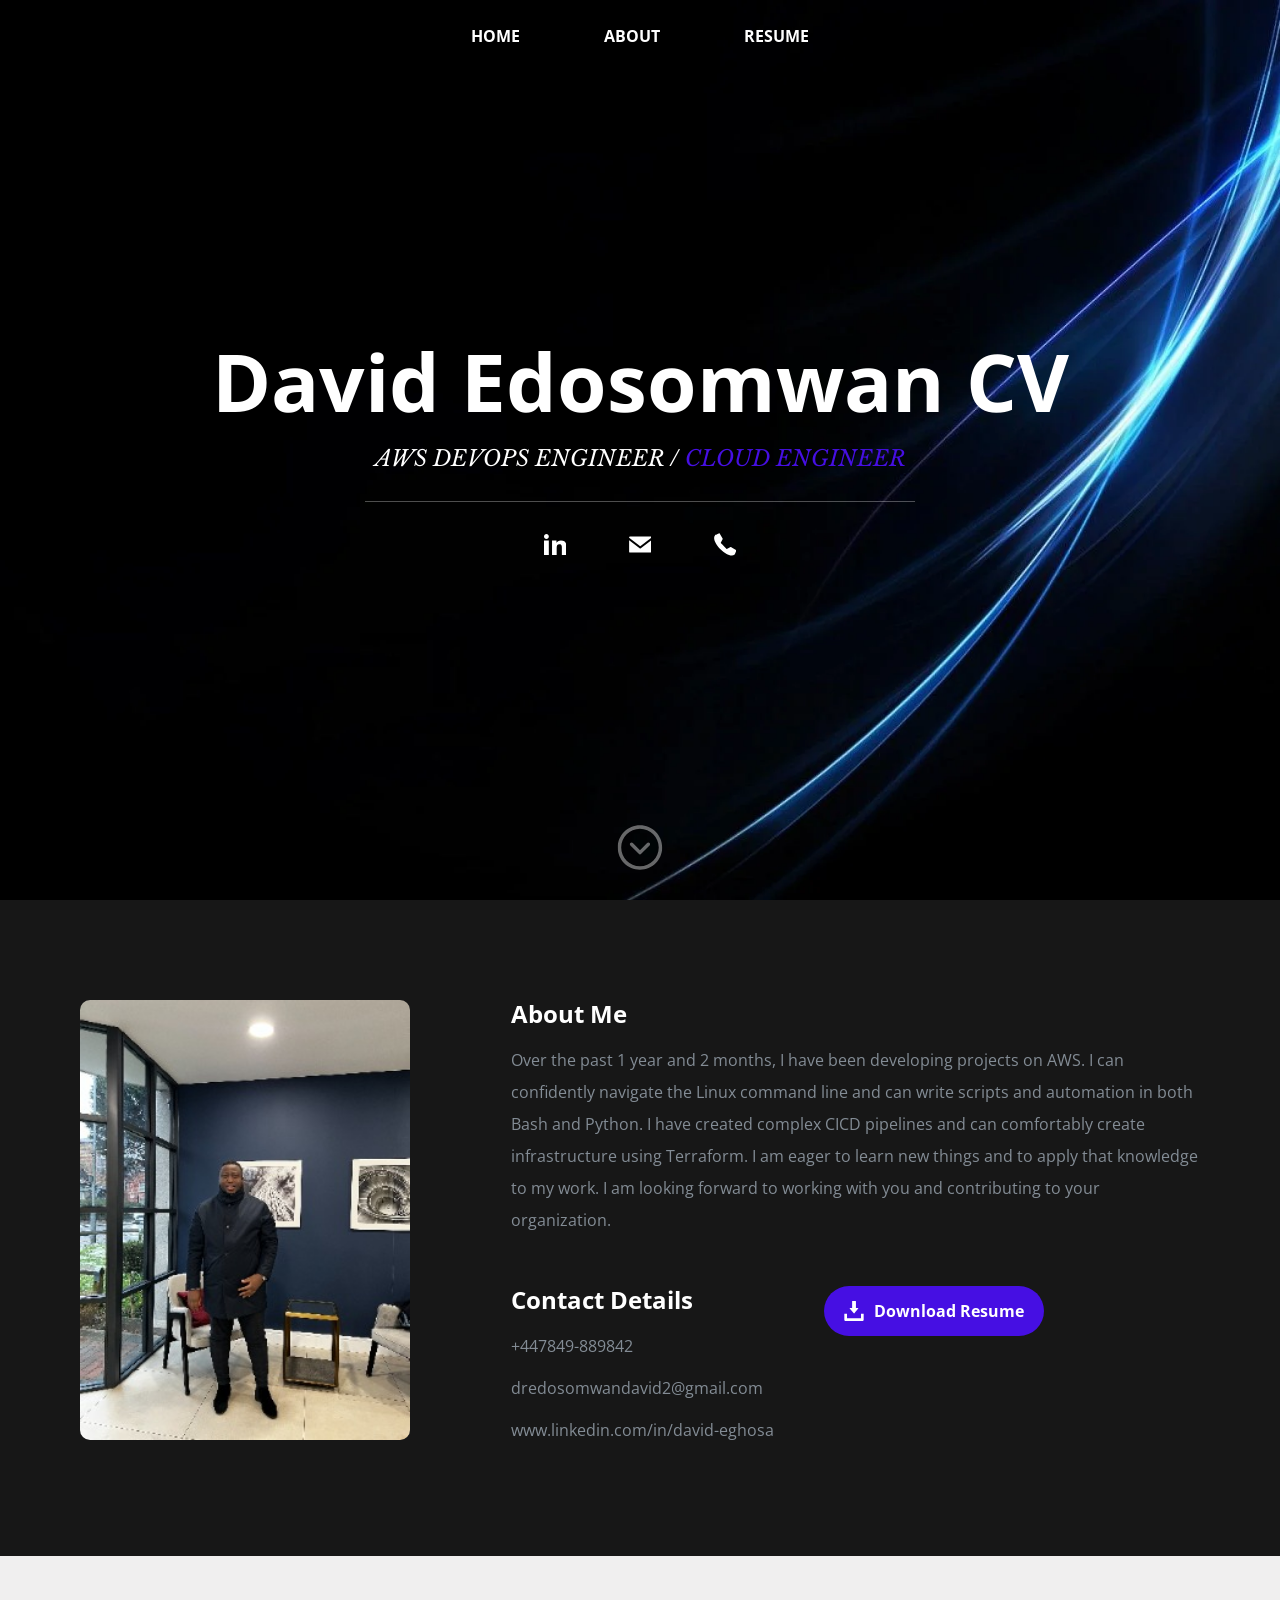
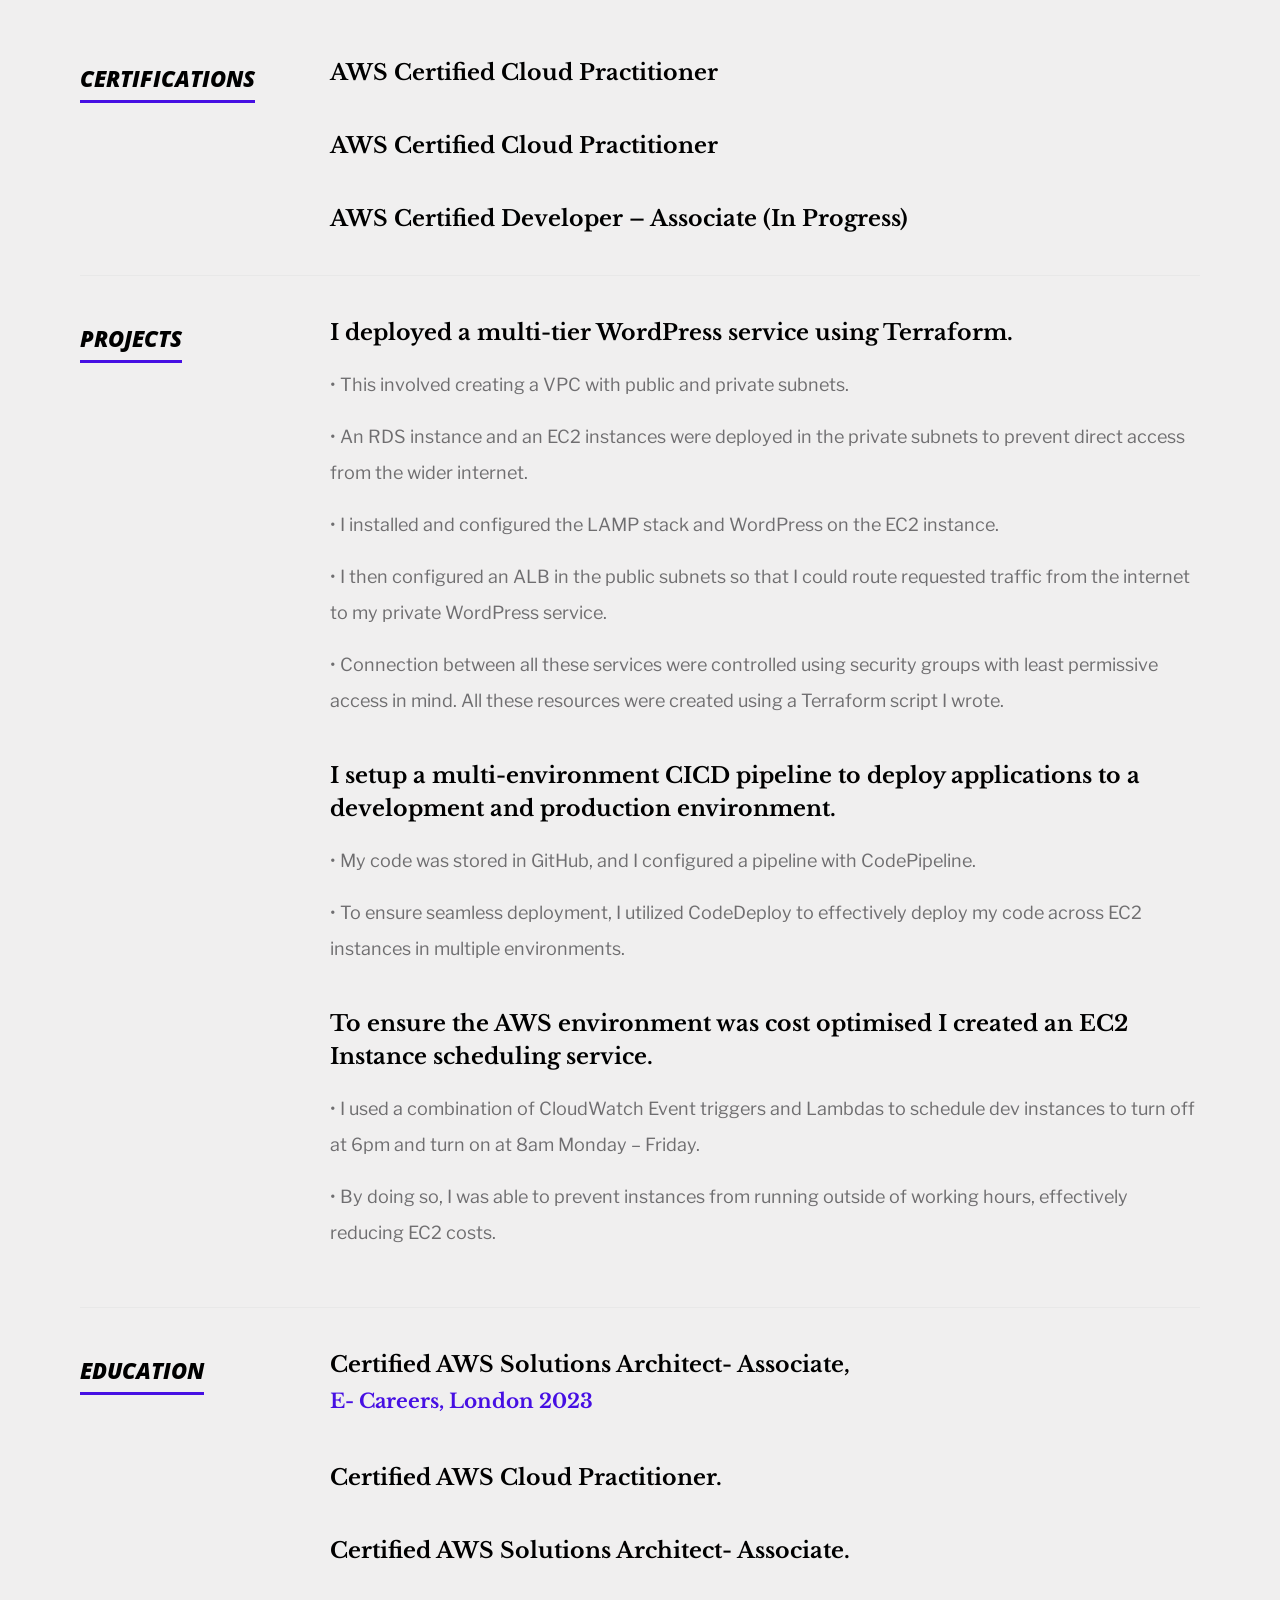
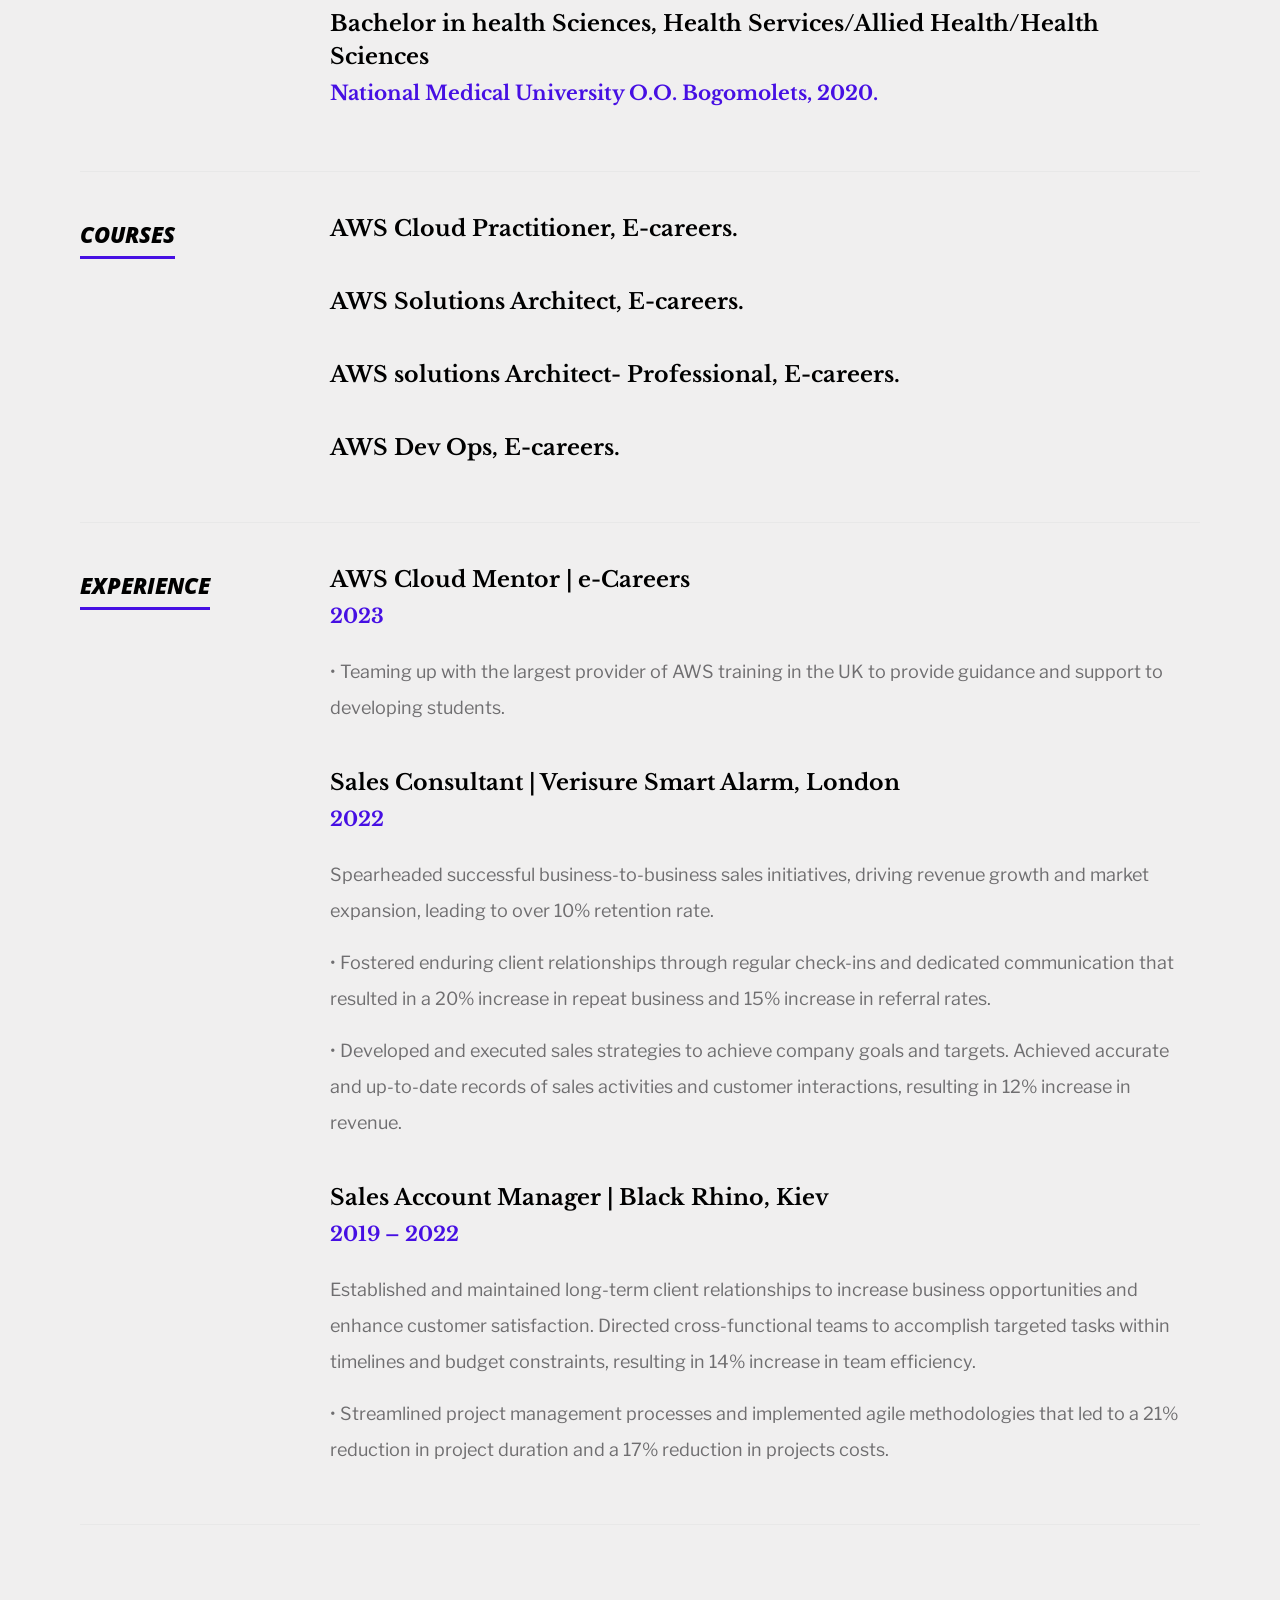
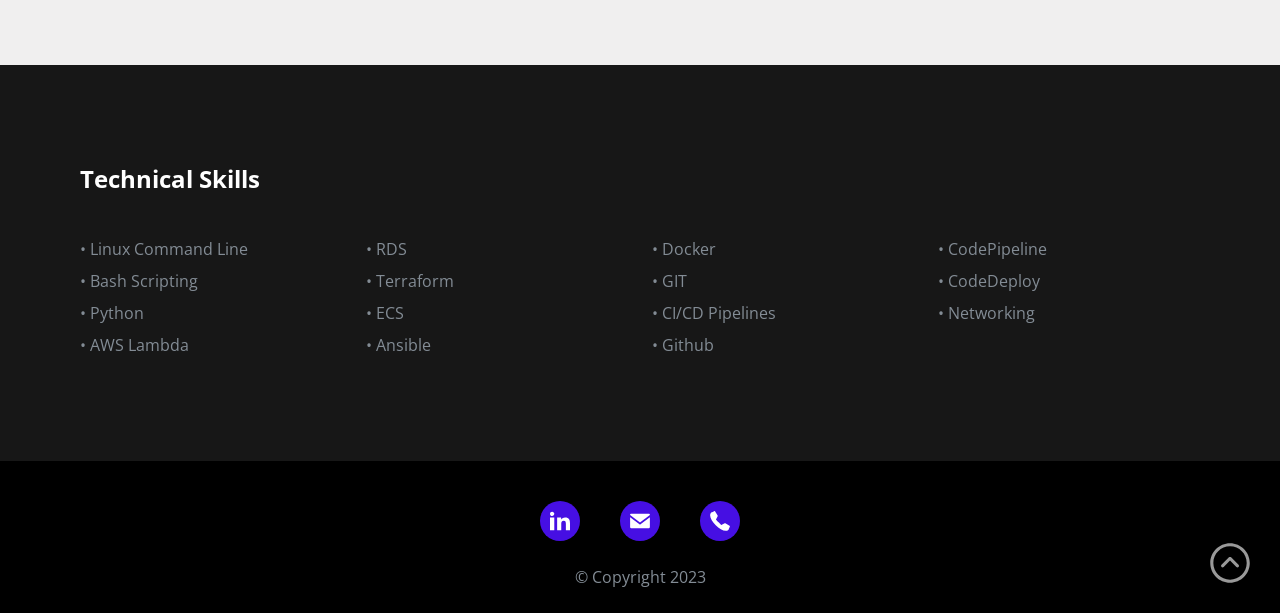
<file: index.html>
<!DOCTYPE html>
<html lang="en">
<head>
	<meta charset="utf-8">
    <meta name="viewport" content="width=device-width, initial-scale=1">
	<meta http-equiv="X-UA-Compatible" content="ie=edge">
	<title>David Edosomwan CV</title>
	<link rel="preconnect" href="https://fonts.googleapis.com">
<link rel="preconnect" href="https://fonts.gstatic.com" crossorigin>
<link href="https://fonts.googleapis.com/css2?family=Libre+Baskerville:ital@1&family=Libre+Franklin&family=Open+Sans:ital,wght@0,400;0,500;0,600;0,700;0,800;1,400&display=swap" rel="stylesheet">
	<link rel="stylesheet" href="https://stackpath.bootstrapcdn.com/bootstrap/5.0.0-alpha1/css/bootstrap.min.css" integrity="sha384-r4NyP46KrjDleawBgD5tp8Y7UzmLA05oM1iAEQ17CSuDqnUK2+k9luXQOfXJCJ4I" crossorigin="anonymous">
	<link rel="stylesheet" href="css/style.min.css">
</head>
<body>

<div id="top"></div>
<!-- start header -->
<header class="header">
	<div class="container-fluid">
		<div class="menu-btn">
			<div class="menu-row"></div>
			<div class="menu-row"></div>
			<div class="menu-row"></div>
		</div>
		<div class="menu">
			
			<a href="#home" class="menu__link">HOME</a>
		<a href="#about" class="menu__link">ABOUT</a>
		<a href="#resume" class="menu__link">RESUME</a>
		</div>
	</div>
</header>
<!-- end header -->

<!-- start main screen -->
<section class="main-screen" id="home">
	<div class="container-fluid">
		<h1 class="h1">
			David Edosomwan CV
		</h1>

		<div class="main-screen__info">
			AWS DEVOPS ENGINEER / <span>CLOUD ENGINEER</span>
					
			
		</div>

		<div class="contact-info">
			
			<a href="https://www.linkedin.com/in/david-eghosa/" target="_blank">
				<svg xmlns="http://www.w3.org/2000/svg" width="64" height="64" shape-rendering="geometricPrecision" text-rendering="geometricPrecision" image-rendering="optimizeQuality" fill-rule="evenodd" clip-rule="evenodd" viewBox="0 0 640 640"><path d="M228.582 205.715h126.462v64.832h1.83c17.611-31.595 60.675-64.832 124.892-64.832C615.303 205.715 640 288.818 640 396.926v220.219H508.116V421.93c0-46.536-.969-106.442-68.576-106.442-68.67 0-79.194 50.658-79.194 103.052v198.605H228.581v-411.43zM137.152 91.43c0 37.855-30.721 68.576-68.576 68.576-37.855 0-68.587-30.721-68.587-68.576 0-37.855 30.732-68.576 68.587-68.576 37.855 0 68.576 30.721 68.576 68.576zM-.011 205.715h137.163v411.43H-.011v-411.43z"/></svg>
				
			</a>

			<a href="mailto:dredosomwandavid2@gmail.com">
				<svg xmlns="http://www.w3.org/2000/svg" xmlns:xlink="http://www.w3.org/1999/xlink" version="1.1" width="256" height="256" viewBox="0 0 256 256" xml:space="preserve">

					<defs>
					</defs>
					<g style="stroke: none; stroke-width: 0; stroke-dasharray: none; stroke-linecap: butt; stroke-linejoin: miter; stroke-miterlimit: 10; opacity: 1;" transform="translate(1.4065934065934016 1.4065934065934016) scale(2.81 2.81)" >
						<path d="M 45 51.815 l 45 -33.87 v -1.967 c 0 -2.03 -1.646 -3.676 -3.676 -3.676 H 3.676 C 1.646 12.302 0 13.948 0 15.978 v 1.967 L 45 51.815 z" style="stroke: none; stroke-width: 1; stroke-dasharray: none; stroke-linecap: butt; stroke-linejoin: miter; stroke-miterlimit: 10; opacity: 1;" transform=" matrix(1 0 0 1 0 0) " stroke-linecap="round" />
						<path d="M 47.405 60.019 c -0.712 0.536 -1.559 0.804 -2.405 0.804 s -1.693 -0.268 -2.405 -0.804 L 0 27.958 v 46.064 c 0 2.03 1.646 3.676 3.676 3.676 h 82.648 c 2.03 0 3.676 -1.646 3.676 -3.676 V 27.958 L 47.405 60.019 z" style="stroke: none; stroke-width: 1; stroke-dasharray: none; stroke-linecap: butt; stroke-linejoin: miter; stroke-miterlimit: 10; opacity: 1;" transform=" matrix(1 0 0 1 0 0) " stroke-linecap="round" />
					</g>
					</svg>
					
					
					
			</a>

			<a href="tel:+447849-889842">
				<svg xmlns="http://www.w3.org/2000/svg" xmlns:xlink="http://www.w3.org/1999/xlink" version="1.1" width="256" height="256" viewBox="0 0 256 256" xml:space="preserve">

					<defs>
					</defs>
					<g style="stroke: none; stroke-width: 0; stroke-dasharray: none; stroke-linecap: butt; stroke-linejoin: miter; stroke-miterlimit: 10; opacity: 1;" transform="translate(1.4065934065934016 1.4065934065934016) scale(2.81 2.81)" >
						<path d="M 38.789 51.211 l 10.876 10.876 c 0.974 0.974 2.471 1.194 3.684 0.543 l 13.034 -6.997 c 0.964 -0.518 2.129 -0.493 3.07 0.066 l 19.017 11.285 c 1.357 0.805 1.903 2.489 1.268 3.933 c -1.625 3.698 -4.583 10.476 -5.758 13.473 c -0.247 0.631 -0.615 1.209 -1.127 1.652 c -12.674 10.986 -37.89 -2.4 -57.191 -21.701 C 6.358 45.039 -7.028 19.823 3.958 7.149 c 0.444 -0.512 1.022 -0.88 1.652 -1.127 c 2.996 -1.175 9.775 -4.133 13.473 -5.758 c 1.444 -0.635 3.128 -0.089 3.933 1.268 l 11.285 19.017 c 0.558 0.941 0.583 2.106 0.066 3.07 L 27.37 36.651 c -0.651 1.213 -0.431 2.71 0.543 3.684 C 27.913 40.335 38.789 51.211 38.789 51.211 z" style="stroke: none; stroke-width: 1; stroke-dasharray: none; stroke-linecap: butt; stroke-linejoin: miter; stroke-miterlimit: 10; opacity: 1;" transform=" matrix(1 0 0 1 0 0) " stroke-linecap="round" />
					</g>
					</svg>
					
			</a>
		</div>
<div class="down">
	<a href="#about" >
			<svg xmlns="http://www.w3.org/2000/svg" xmlns:xlink="http://www.w3.org/1999/xlink" version="1.1" width="256" height="256" viewBox="0 0 256 256" xml:space="preserve">
			
			<defs>
			</defs>
			<g style="stroke: none; stroke-width: 0; stroke-dasharray: none; stroke-linecap: butt; stroke-linejoin: miter; stroke-miterlimit: 10;  opacity: 1;" transform="translate(1.4065934065934016 1.4065934065934016) scale(2.81 2.81)" >
				<path d="M 90 45 C 90 20.187 69.813 0 45 0 C 20.187 0 0 20.187 0 45 c 0 24.813 20.187 45 45 45 C 69.813 90 90 69.813 90 45 z M 7 45 C 7 24.047 24.047 7 45 7 s 38 17.047 38 38 S 65.953 83 45 83 S 7 65.953 7 45 z" style="stroke: none; stroke-width: 1; stroke-dasharray: none; stroke-linecap: butt; stroke-linejoin: miter; stroke-miterlimit: 10;  opacity: 1;" transform=" matrix(1 0 0 1 0 0) " stroke-linecap="round" />
				<path d="M 65.456 38.522 c 0 -0.896 -0.342 -1.792 -1.025 -2.475 c -1.366 -1.367 -3.583 -1.367 -4.949 0 L 45 50.529 L 30.518 36.047 c -1.366 -1.367 -3.583 -1.367 -4.95 0 c -1.366 1.367 -1.365 3.583 0 4.95 l 16.956 16.955 c 1.366 1.367 3.583 1.367 4.949 0 L 64.43 40.997 C 65.114 40.314 65.456 39.418 65.456 38.522 z" style="stroke: none; stroke-width: 1; stroke-dasharray: none; stroke-linecap: butt; stroke-linejoin: miter; stroke-miterlimit: 10; opacity: 1;" transform=" matrix(1 0 0 1 0 0) " stroke-linecap="round" />
			</g>
			</svg></a>
</div>
		

	</div>
</section>
<!-- end main-screen -->

<!-- start about -->
<section class="about section" id="about">
	<div class="container-fluid">
		<div class="row">
			<div class="col-lg-4 col-md-5 col-sm-12">
				<img src="img/photo.jpeg" alt="" class="photo">
			</div>

			<div class="col-lg-8 col-md-7 col-sm-12">
				<div class="about-wrapper">
					<h2 class="h2">
					About Me
				</h2>
				Over the past 1 year and 2 months, I have been developing projects on AWS. I can confidently navigate the Linux command line and can write scripts and automation in both Bash and Python. I have created complex CICD pipelines and can comfortably create infrastructure using Terraform. I am eager to learn new things and to apply that knowledge to my work. I am looking forward to working with you and contributing to your organization.

				
			<div class="contact-row">
				<div class="contact-col">
					<h2 class="h2">
						Contact Details
					</h2>

					<div class="contact-item">
						+447849-889842 
					</div>
					<div class="contact-item">
						dredosomwandavid2@gmail.com
					</div>
					<div class="contact-item">
						www.linkedin.com/in/david-eghosa
					</div>
				</div>

				<a href="img/David_Edosomwan-CV-Cloud Enginner.docx" class="download-btn">
					<img src="img/download-button-svgrepo-com.svg" alt="">Download Resume</a>
			</div>
				</div>
				

			</div>

		</div>
	</div>
</section>
<!-- end about -->

<!-- start resume -->
<section class="resume section" id="resume">
	<div class="container-fluid">
		


		<div class="resume__item">
			<div class="resume-title-col">
				<div class="resume-title">
					Certifications 
				</div>
			</div>

			<div class="resume__item-content">

				<div class="resume-item__p">
					<div class="resume__item__header">
							<div class="resume-item__position">
							AWS Certified Cloud Practitioner
				</div>
					</div>
				
				</div>

				<div class="resume-item__p">
					<div class="resume-item__position">
							AWS Certified Cloud Practitioner             
				</div>
				
								
				</div>

				<div class="resume-item__p">
					<div class="resume-item__position">
						AWS Certified Developer – Associate (In Progress)             
				</div>
											
				</div>
				
			</div>
		</div>

		<div class="resume__item">
			<div class="resume-title-col">
				<div class="resume-title">
					Projects
				</div>
			</div>

			<div class="resume__item-content">

				<div class="resume-item__p">
					<div class="resume__item__header">
<div class="resume-item__position">
						I deployed a multi-tier WordPress service using Terraform. 
				</div>
					</div>
					
				

				<p>
					•	This involved creating a VPC with public and private subnets. </p>
					<p>
						•	An RDS instance and an EC2 instances were deployed in the private subnets to prevent direct access from the wider internet. 
					</p>
					<p>
							•	I installed and configured the LAMP stack and WordPress on the EC2 instance. 
					</p>
					<p>
						•	I then configured an ALB in the public subnets so that I could route requested traffic from the internet to my private WordPress service.
					</p>
					<p>
						
					•	Connection between all these services were controlled using security groups with least permissive access in mind. All these resources were created using a Terraform script I wrote.
					</p>
				
					

				
				</div>

				<div class="resume-item__p">
					<div class="resume__item__header">
<div class="resume-item__position">
	I setup a multi-environment CICD pipeline to deploy applications to a development and production environment.
				</div>
					</div>
				<p>
					•	My code was stored in GitHub, and I configured a pipeline with CodePipeline. </p>
					<p>
						•	To ensure seamless deployment, I utilized CodeDeploy to effectively deploy my code across EC2 instances in multiple environments.</p>
								
				</div>

				<div class="resume-item__p">
					<div class="resume__item__header">
<div class="resume-item__position">
	To ensure the AWS environment was cost optimised I created an EC2 Instance scheduling service.
				</div>
					</div>
				<p>
					•	I used a combination of CloudWatch Event triggers and Lambdas to schedule dev instances to turn off at 6pm and turn on at 8am Monday – Friday. </p>
					<p>
						•	By doing so, I was able to prevent instances from running outside of working hours, effectively reducing EC2 costs. </p>
								
				</div>

				

				
				
				
			</div>
		</div>

		<div class="resume__item">
			<div class="resume-title-col">
				<div class="resume-title">
					Education
				</div>
			</div>

			<div class="resume__item-content">

				<div class="resume-item__p">
					<div class="resume__item__header">
						<div class="resume-item__position">
							Certified AWS Solutions Architect- Associate,  
				</div>
				<div class="date">
					E- Careers, London 2023                     
				</div>
					</div>
				</div>

				<div class="resume-item__p">
					<div class="resume__item__header">
						<div class="resume-item__position">
							Certified AWS Cloud Practitioner. 
				</div>
			
					</div>
				</div>

				<div class="resume-item__p">
					<div class="resume__item__header">
						<div class="resume-item__position">
							Certified AWS Solutions Architect- Associate. 
				</div>
				
					</div>
				</div>

				<div class="resume-item__p">
					<div class="resume__item__header">
						<div class="resume-item__position">
							Bachelor in health Sciences, Health Services/Allied Health/Health Sciences 
				</div>
				<div class="date">
					National Medical University O.O. Bogomolets, 2020.                 
				</div>
					</div>
				</div>
				
			</div>
		</div>

		<div class="resume__item">
			<div class="resume-title-col">
				<div class="resume-title">
				
					 Courses
				</div>
			</div>

			<div class="resume__item-content">

				<div class="resume-item__p">
					<div class="resume__item__header">
						<div class="resume-item__position">
							AWS Cloud Practitioner, E-careers.
  
				</div>
				
					</div>
				</div>

				<div class="resume-item__p">
					<div class="resume__item__header">
						<div class="resume-item__position">
							AWS Solutions Architect, E-careers. 
				</div>
			
					</div>
				</div>

				<div class="resume-item__p">
					<div class="resume__item__header">
						<div class="resume-item__position">
							AWS solutions Architect- Professional, E-careers.
				</div>
				
					</div>
				</div>

				<div class="resume-item__p">
					<div class="resume__item__header">
						<div class="resume-item__position">
							AWS Dev Ops, E-careers.
				</div>
				
					</div>
				</div>
				
			</div>
		</div>

		<div class="resume__item">
			<div class="resume-title-col">
				<div class="resume-title">
					Experience
				</div>
			</div>

			<div class="resume__item-content">

				<div class="resume-item__p">
					<div class="resume__item__header">
						<div class="resume-item__position">
					AWS Cloud Mentor | e-Careers 
				</div>
				<div class="date">
					2023                     
				</div>
					</div>
					

				<p>
					•	Teaming up with the largest provider of AWS training in the UK to provide guidance and support to developing students.
				</p>
				</div>

				<div class="resume-item__p">
					<div class="resume__item__header">
						<div class="resume-item__position">
						Sales Consultant | Verisure Smart Alarm, London              
				</div>
				<div class="date">
					2022                    
				</div>
					</div>
					

				<p>
					Spearheaded successful business-to-business sales initiatives, driving revenue growth and market expansion, leading to over 10% retention rate. </p>
					<p>
						•	Fostered enduring client relationships through regular check-ins and dedicated communication that resulted in a 20% increase in repeat business and 15% increase in referral rates.
					</p>

					<p>
						•	Developed and executed sales strategies to achieve company goals and targets. Achieved accurate and up-to-date records of sales activities and customer interactions, resulting in 12% increase in revenue.
					</p>
								
				</div>

				<div class="resume-item__p">
					<div class="resume__item__header">
						<div class="resume-item__position">
						Sales Account Manager | Black Rhino, Kiev              
				</div>
				<div class="date">
				                          2019 – 2022                   
				</div>
					</div>
					

				<p>
					Established and maintained long-term client relationships to increase business opportunities and enhance customer satisfaction. Directed cross-functional teams to accomplish targeted tasks within timelines and budget constraints, resulting in 14% increase in team efficiency. </p>
					<p>
						•	Streamlined project management processes and implemented agile methodologies that led to a 21% reduction in project duration and a 17% reduction in projects costs.
					</p>

					
								
				</div>
				
			</div>
		</div>




	</div>
</section>
<!-- end resume -->

<section class="section tech-skill">
	<div class="container-fluid">
		<h2 class="h2">
			Technical Skills  
		</h2>
		<div class="row">
			<div class="col-md-3 col-6">
				<div>•	Linux Command Line</div>
				<div>•	Bash Scripting</div>
				<div>•	Python</div>
				<div>•	AWS Lambda</div>
				
			
				
				
				
				
			</div>
			<div class="col-md-3 col-6">
				<div>
					•	RDS
				</div>
				<div>•	Terraform</div>
				<div>•	ECS</div>
				<div>•	Ansible</div>
				
				
				
				
				
				
			</div>

			<div class="col-md-3 col-6">
				<div>
					• Docker
				</div>
				<div>•	GIT</div>
				<div>	•	CI/CD Pipelines</div>
				<div>•	Github</div>
				

				
			
			</div>

			<div class="col-md-3 col-6">
				<div>
						•	CodePipeline
				</div>
				<div>
					•	CodeDeploy
				</div>
				<div>•	Networking</div>

			
				
				
			</div>
		</div>
	</div>
</section>

<footer class="footer">
	<div class="container-fluid">
		<div class="contact-info">
			
			<a href="https://www.linkedin.com/in/david-eghosa/" target="_blank">
				<svg xmlns="http://www.w3.org/2000/svg" width="64" height="64" shape-rendering="geometricPrecision" text-rendering="geometricPrecision" image-rendering="optimizeQuality" fill-rule="evenodd" clip-rule="evenodd" viewBox="0 0 640 640"><path d="M228.582 205.715h126.462v64.832h1.83c17.611-31.595 60.675-64.832 124.892-64.832C615.303 205.715 640 288.818 640 396.926v220.219H508.116V421.93c0-46.536-.969-106.442-68.576-106.442-68.67 0-79.194 50.658-79.194 103.052v198.605H228.581v-411.43zM137.152 91.43c0 37.855-30.721 68.576-68.576 68.576-37.855 0-68.587-30.721-68.587-68.576 0-37.855 30.732-68.576 68.587-68.576 37.855 0 68.576 30.721 68.576 68.576zM-.011 205.715h137.163v411.43H-.011v-411.43z"/></svg>
				
			</a>

			<a href="mailto:dredosomwandavid2@gmail.com">
				<svg xmlns="http://www.w3.org/2000/svg" xmlns:xlink="http://www.w3.org/1999/xlink" version="1.1" width="256" height="256" viewBox="0 0 256 256" xml:space="preserve">

					<defs>
					</defs>
					<g style="stroke: none; stroke-width: 0; stroke-dasharray: none; stroke-linecap: butt; stroke-linejoin: miter; stroke-miterlimit: 10; opacity: 1;" transform="translate(1.4065934065934016 1.4065934065934016) scale(2.81 2.81)" >
						<path d="M 45 51.815 l 45 -33.87 v -1.967 c 0 -2.03 -1.646 -3.676 -3.676 -3.676 H 3.676 C 1.646 12.302 0 13.948 0 15.978 v 1.967 L 45 51.815 z" style="stroke: none; stroke-width: 1; stroke-dasharray: none; stroke-linecap: butt; stroke-linejoin: miter; stroke-miterlimit: 10; opacity: 1;" transform=" matrix(1 0 0 1 0 0) " stroke-linecap="round" />
						<path d="M 47.405 60.019 c -0.712 0.536 -1.559 0.804 -2.405 0.804 s -1.693 -0.268 -2.405 -0.804 L 0 27.958 v 46.064 c 0 2.03 1.646 3.676 3.676 3.676 h 82.648 c 2.03 0 3.676 -1.646 3.676 -3.676 V 27.958 L 47.405 60.019 z" style="stroke: none; stroke-width: 1; stroke-dasharray: none; stroke-linecap: butt; stroke-linejoin: miter; stroke-miterlimit: 10; opacity: 1;" transform=" matrix(1 0 0 1 0 0) " stroke-linecap="round" />
					</g>
					</svg>
					
					
					
			</a>

			<a href="tel:+447849-889842">
				<svg xmlns="http://www.w3.org/2000/svg" xmlns:xlink="http://www.w3.org/1999/xlink" version="1.1" width="256" height="256" viewBox="0 0 256 256" xml:space="preserve">

					<defs>
					</defs>
					<g style="stroke: none; stroke-width: 0; stroke-dasharray: none; stroke-linecap: butt; stroke-linejoin: miter; stroke-miterlimit: 10; opacity: 1;" transform="translate(1.4065934065934016 1.4065934065934016) scale(2.81 2.81)" >
						<path d="M 38.789 51.211 l 10.876 10.876 c 0.974 0.974 2.471 1.194 3.684 0.543 l 13.034 -6.997 c 0.964 -0.518 2.129 -0.493 3.07 0.066 l 19.017 11.285 c 1.357 0.805 1.903 2.489 1.268 3.933 c -1.625 3.698 -4.583 10.476 -5.758 13.473 c -0.247 0.631 -0.615 1.209 -1.127 1.652 c -12.674 10.986 -37.89 -2.4 -57.191 -21.701 C 6.358 45.039 -7.028 19.823 3.958 7.149 c 0.444 -0.512 1.022 -0.88 1.652 -1.127 c 2.996 -1.175 9.775 -4.133 13.473 -5.758 c 1.444 -0.635 3.128 -0.089 3.933 1.268 l 11.285 19.017 c 0.558 0.941 0.583 2.106 0.066 3.07 L 27.37 36.651 c -0.651 1.213 -0.431 2.71 0.543 3.684 C 27.913 40.335 38.789 51.211 38.789 51.211 z" style="stroke: none; stroke-width: 1; stroke-dasharray: none; stroke-linecap: butt; stroke-linejoin: miter; stroke-miterlimit: 10; opacity: 1;" transform=" matrix(1 0 0 1 0 0) " stroke-linecap="round" />
					</g>
					</svg>
					
			</a>
		</div>
		<div class="copy">© Copyright 2023</div>
		
	</div><div class="to-top">
	<a href="#top">
		<svg xmlns="http://www.w3.org/2000/svg" xmlns:xlink="http://www.w3.org/1999/xlink" version="1.1" width="256" height="256" viewBox="0 0 256 256" xml:space="preserve">
			
			<defs>
			</defs>
			<g style="stroke: none; stroke-width: 0; stroke-dasharray: none; stroke-linecap: butt; stroke-linejoin: miter; stroke-miterlimit: 10;  opacity: 1;" transform="translate(1.4065934065934016 1.4065934065934016) scale(2.81 2.81)" >
				<path d="M 90 45 C 90 20.187 69.813 0 45 0 C 20.187 0 0 20.187 0 45 c 0 24.813 20.187 45 45 45 C 69.813 90 90 69.813 90 45 z M 7 45 C 7 24.047 24.047 7 45 7 s 38 17.047 38 38 S 65.953 83 45 83 S 7 65.953 7 45 z" style="stroke: none; stroke-width: 1; stroke-dasharray: none; stroke-linecap: butt; stroke-linejoin: miter; stroke-miterlimit: 10;  opacity: 1;" transform=" matrix(1 0 0 1 0 0) " stroke-linecap="round" />
				<path d="M 65.456 38.522 c 0 -0.896 -0.342 -1.792 -1.025 -2.475 c -1.366 -1.367 -3.583 -1.367 -4.949 0 L 45 50.529 L 30.518 36.047 c -1.366 -1.367 -3.583 -1.367 -4.95 0 c -1.366 1.367 -1.365 3.583 0 4.95 l 16.956 16.955 c 1.366 1.367 3.583 1.367 4.949 0 L 64.43 40.997 C 65.114 40.314 65.456 39.418 65.456 38.522 z" style="stroke: none; stroke-width: 1; stroke-dasharray: none; stroke-linecap: butt; stroke-linejoin: miter; stroke-miterlimit: 10; opacity: 1;" transform=" matrix(1 0 0 1 0 0) " stroke-linecap="round" />
			</g>
			</svg>
	</a>
</div>
</footer>


<script
  src="https://code.jquery.com/jquery-3.7.0.js"
  integrity="sha256-JlqSTELeR4TLqP0OG9dxM7yDPqX1ox/HfgiSLBj8+kM="
  crossorigin="anonymous"></script>
	<script src="js/main.js"></script>
</body>
</html>
</file>
<file: css/style.min.css>
body{font-family:"Open Sans",sans-serif;font-size:16px;color:#838c95;line-height:2}body .container-fluid{width:1120px;max-width:90vw;padding-left:0;padding-right:0}.h1{color:#fff;text-align:center;font-size:80px;font-weight:700}.h2{color:#fff;font-weight:700;font-size:24px;margin-bottom:15px}.header{position:fixed;top:0;left:0;width:100%;padding-top:20px;padding-bottom:20px;z-index:99;-webkit-transition:all .5s;-o-transition:all .5s;transition:all .5s}.header .container-fluid{display:-webkit-box;display:-ms-flexbox;display:flex;-webkit-box-pack:center;-ms-flex-pack:center;justify-content:center;-webkit-box-align:center;-ms-flex-align:center;align-items:center}.menu__link{color:#fff;margin:0 40px;font-weight:700;text-decoration:none}.menu__link:hover{color:#460fe3}.section{padding-top:100px;padding-bottom:100px}.main-screen{background:url("../img/bg.png");min-height:100vh;background-size:cover;background-position:top center;display:-webkit-box;display:-ms-flexbox;display:flex;-webkit-box-pack:center;-ms-flex-pack:center;justify-content:center;-webkit-box-align:center;-ms-flex-align:center;align-items:center;text-align:center;position:relative}.main-screen__info{font-size:22px;color:#fff;font-style:italic;font-family:"Libre Baskerville",serif;padding-bottom:20px;border-bottom:1px solid rgba(255,255,255,.3);width:550px;max-width:100%;margin-left:auto;margin-right:auto}.main-screen__info span{color:#460fe3}.contact-info{display:-webkit-box;display:-ms-flexbox;display:flex;-webkit-box-pack:center;-ms-flex-pack:center;justify-content:center;-webkit-box-align:center;-ms-flex-align:center;align-items:center;margin-top:20px}.contact-info a{display:-webkit-box;display:-ms-flexbox;display:flex;width:45px;height:45px;border-radius:50%;display:flex;-webkit-box-pack:center;-ms-flex-pack:center;justify-content:center;-webkit-box-align:center;-ms-flex-align:center;align-items:center;margin:0 20px;-webkit-transition:all .3s;-o-transition:all .3s;transition:all .3s}.contact-info a:hover{border-color:#460fe3;background:#460fe3}.contact-info svg{fill:#fff;width:50%;max-height:100%}.down{position:absolute;bottom:30px;left:50%;-webkit-transform:translateX(-50%);-ms-transform:translateX(-50%);transform:translateX(-50%)}.down svg{fill:#fff;width:45px;height:45px;opacity:.4}.down:hover svg{opacity:1}.about{background:#171717}.photo{width:330px;max-width:100%;border-radius:10px}.contact-row{margin-top:50px;display:-webkit-box;display:-ms-flexbox;display:flex}.about-wrapper{padding-left:50px}.contact-item{margin-bottom:10px}.download-btn{background:#460fe3;width:220px;height:50px;display:-webkit-box;display:-ms-flexbox;display:flex;-webkit-box-pack:center;-ms-flex-pack:center;justify-content:center;-webkit-box-align:center;-ms-flex-align:center;align-items:center;color:#fff;border-radius:40px;font-weight:700;text-decoration:none;margin-left:50px;-webkit-transition:all .3s;-o-transition:all .3s;transition:all .3s}.download-btn img{width:20px;max-height:20px;margin-right:10px}.download-btn:hover{color:#fff;background:rgba(70,15,227,.7)}.resume__item{display:-webkit-box;display:-ms-flexbox;display:flex;padding-bottom:40px;margin-bottom:40px;border-bottom:1px solid #e8e8e8}.resume-title-col{min-width:250px}.resume-title{font-size:22px;font-weight:800;text-transform:uppercase;color:#000;border-bottom:3px solid #460fe3;display:inline-block;font-style:italic}.resume-item__position{font-size:22px;font-weight:700;color:#000;line-height:1.5;font-family:"Libre Baskerville",serif}.date{font-weight:700;color:#460fe3;font-size:20px;font-family:"Libre Baskerville",serif}.resume-item__p{margin-bottom:40px}.resume-item__p p{font-size:18px;color:#6f6e70;font-family:"Libre Franklin",sans-serif}.resume__item__header{margin-bottom:18px}.resume-item__p:last-child{margin-bottom:0}.tech-skill{background:#171717}.tech-skill .h2{margin-bottom:40px}.footer{background:#000;padding-top:40px;padding-bottom:20px;-moz-text-align-last:center;text-align-last:center;position:relative}.footer .contact-info{margin-bottom:20px;margin-top:0}.footer .contact-info a{background:#460fe3;width:40px;height:40px}.footer .contact-info a:hover{background:#fff}.footer .contact-info a:hover svg{fill:#000}.to-top{position:absolute;right:30px;bottom:30px;z-index:99}.to-top svg{fill:#fff;width:40px;height:40px;-webkit-transform:rotate(180deg);-ms-transform:rotate(180deg);transform:rotate(180deg);opacity:.6}.to-top a:hover svg{opacity:1}.header.sticky{background:#000;padding-top:10px;padding-bottom:10px}.resume{background:#f0efef}@media only screen and (max-width: 992px){.about-wrapper{padding-left:0}.contact-row{-webkit-box-orient:vertical;-webkit-box-direction:normal;-ms-flex-direction:column;flex-direction:column;margin-top:20px}.download-btn{margin-left:0;margin-top:20px}.about{line-height:1.5}.resume__item{-webkit-box-orient:vertical;-webkit-box-direction:normal;-ms-flex-direction:column;flex-direction:column}.resume-title-col{text-align:center;margin-bottom:30px}}@media only screen and (max-width: 768px){.h1{font-size:65px}.main-screen__info{font-size:20px}.menu__link{margin:0 5vw}.photo{width:360px;margin-bottom:30px}.section{padding-top:50px;padding-bottom:50px}.resume-item__position{font-size:19px}.date{font-size:18px}}@media only screen and (max-width: 480px){.header{padding-top:30px}.h1{font-size:14vw;line-height:1}.main-screen__info{font-size:6vw}.menu{display:none;position:absolute;top:0;left:0;width:100%;background:#000;height:100vh}.menu .menu__link{display:block;text-align:center;width:100%;margin:25px 0;font-size:20px}.menu.active{display:-webkit-box;display:-ms-flexbox;display:flex;-webkit-box-orient:vertical;-webkit-box-direction:normal;-ms-flex-direction:column;flex-direction:column;-webkit-box-pack:center;-ms-flex-pack:center;justify-content:center;-webkit-box-align:center;-ms-flex-align:center;align-items:center}.menu-btn{cursor:pointer;position:relative;z-index:999}.menu-row{width:30px;height:2px;margin-bottom:6px;background:#fff;-webkit-transition:all .3s;-o-transition:all .3s;transition:all .3s}.header .container-fluid{-webkit-box-pack:end;-ms-flex-pack:end;justify-content:flex-end}.menu-btn.active .menu-row:last-child{display:none}.menu-btn.active .menu-row:nth-child(2){-webkit-transform:rotate(45deg);-ms-transform:rotate(45deg);transform:rotate(45deg)}.menu-btn.active .menu-row:first-child{-webkit-transform:rotate(-45deg);-ms-transform:rotate(-45deg);transform:rotate(-45deg);margin-bottom:0;position:relative;top:2px}.header{position:absolute}.resume-item__p p{font-size:16px}.resume-item__position{font-size:18px}}@media only screen and (max-width: 405px){.tech-skill{font-size:14px}.to-top{right:20px}}
</file>
